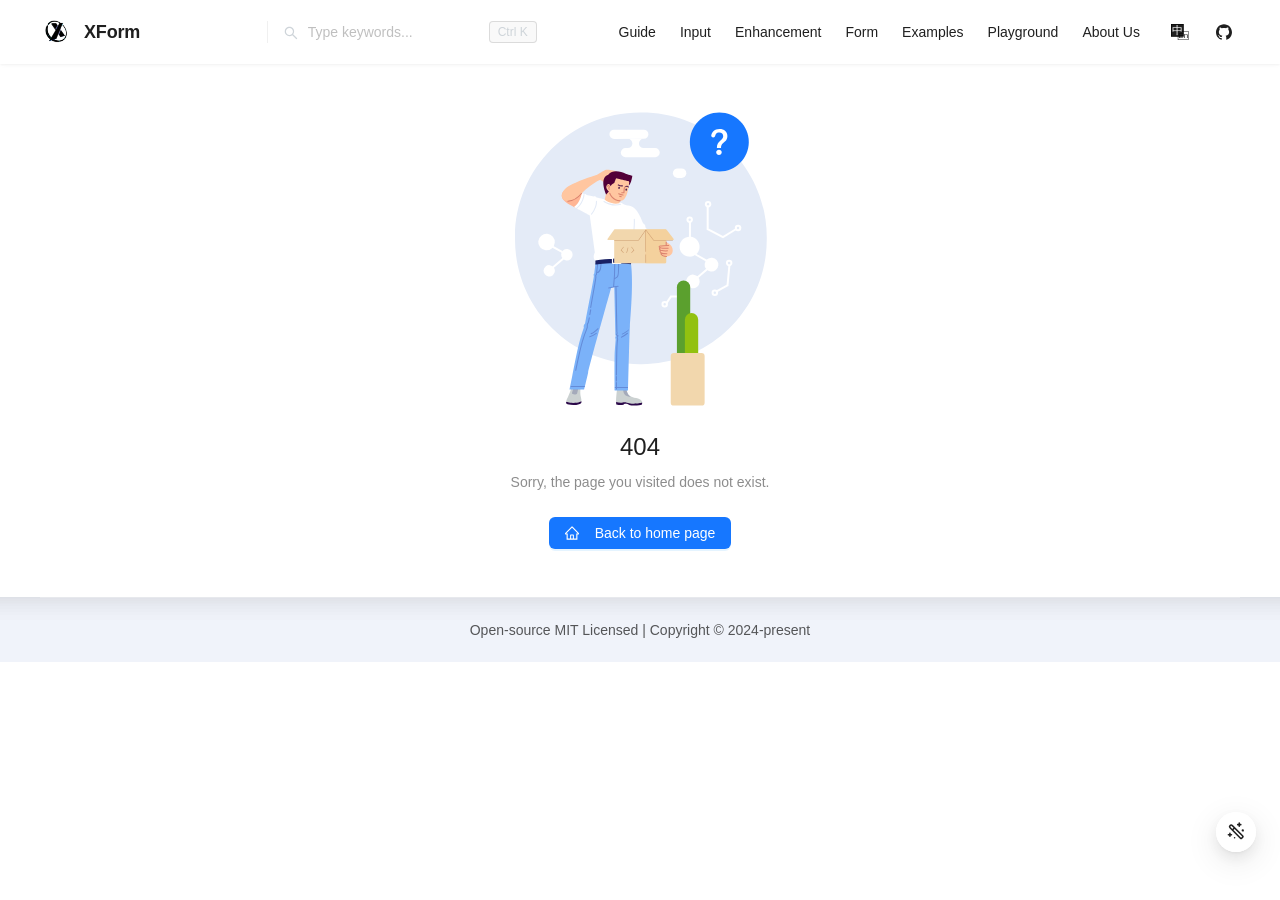
<file: index.html>
<!DOCTYPE html>
<html>
<head>
<meta charset="utf-8">
<meta name="viewport" content="width=device-width, user-scalable=no, initial-scale=1.0, maximum-scale=1.0, minimum-scale=1.0">
<meta http-equiv="X-UA-Compatible" content="ie=edge">
<link rel="shortcut icon" href="/logo.png">
<link rel="stylesheet" href="/umi.4d930445.css">
<script src="/preload_helper.e6234dd9.js"></script>
</head>
<body>
<div id="root"></div>
<script src="/umi.382624f9.js"></script>
</body>
</html>
</file>
<file: umi.4d930445.css>
.dumi-default-tabs-nav{position:relative;display:flex;padding:0 12px}.dumi-default-tabs-nav:after{content:"";position:absolute;left:0;bottom:0;width:100%;height:0;border-bottom:1px dashed #e4e9ec}[data-prefers-color=dark] .dumi-default-tabs-nav:after{border-bottom-color:#2a353c}.dumi-default-tabs-nav-wrap{display:flex;white-space:nowrap;overflow:hidden}.dumi-default-tabs-nav-wrap.dumi-default-tabs-nav-wrap-ping-left{box-shadow:5px 0 5px -5px #0000001a inset}.dumi-default-tabs-nav-wrap.dumi-default-tabs-nav-wrap-ping-right~*>.dumi-default-tabs-nav-more{box-shadow:0 0 5px #0000001a}.dumi-default-tabs-nav-list{position:relative;z-index:1;display:flex;transition:transform .2s}.dumi-default-tabs-nav-more{height:100%;cursor:pointer;background:none;border:0;transition:box-shadow .2s}.dumi-default-tabs-tab{display:flex;margin:0 12px}.dumi-default-tabs-tab-btn{padding:0;color:#4f5866;font-size:14px;line-height:36px;border:0;outline:none;background:transparent;box-sizing:border-box;cursor:pointer;transition:all .2s}[data-prefers-color=dark] .dumi-default-tabs-tab-btn{color:#8590a0}.dumi-default-tabs-tab-btn:hover{color:#30363f}[data-prefers-color=dark] .dumi-default-tabs-tab-btn:hover{color:#c6c9cd}.dumi-default-tabs-tab-active .dumi-default-tabs-tab-btn{color:#30363f}[data-prefers-color=dark] .dumi-default-tabs-tab-active .dumi-default-tabs-tab-btn{color:#c6c9cd}.dumi-default-tabs-ink-bar{position:absolute;height:1px;background:#1677ff;transition:left .2s,width .2s;pointer-events:none;bottom:0}[data-prefers-color=dark] .dumi-default-tabs-ink-bar{background:#0053c8}.dumi-default-tabs-dropdown{position:absolute;background:inherit;border:1px solid #d0d5d8;max-height:200px;overflow:auto}[data-prefers-color=dark] .dumi-default-tabs-dropdown{border-color:#1c2022}.dumi-default-tabs-dropdown>ul{list-style:none;margin:0;padding:0}.dumi-default-tabs-dropdown>ul>li{padding:4px 12px;font-size:14px;cursor:pointer}.dumi-default-tabs-dropdown>ul>li:hover{color:#1677ff}[data-prefers-color=dark] .dumi-default-tabs-dropdown>ul>li:hover{color:#0053c8}.dumi-default-tabs-dropdown>ul>li:not(:last-child){border-bottom:1px dashed #d0d5d8}[data-prefers-color=dark] .dumi-default-tabs-dropdown>ul>li:not(:last-child){border-bottom-color:#1c2022}.dumi-default-tabs-dropdown-hidden,.dumi-default-tabs-tabpane-hidden{display:none}code[class*=language-],pre[class*=language-]{background:#fafafa;color:#383a42;font-family:Fira Code,Fira Mono,Menlo,Consolas,DejaVu Sans Mono,monospace;direction:ltr;text-align:left;white-space:pre;word-spacing:normal;word-break:normal;line-height:1.5;tab-size:2;hyphens:none}code[class*=language-]::selection,code[class*=language-] *::selection,pre[class*=language-] *::selection{background:#e5e5e6;color:inherit}pre[class*=language-]{padding:1em;margin:.5em 0;overflow:auto;border-radius:.3em}:not(pre)>code[class*=language-]{padding:.2em .3em;border-radius:.3em;white-space:normal}.token.comment,.token.prolog,.token.cdata{color:#a0a1a7}.token.doctype,.token.punctuation,.token.entity{color:#383a42}.token.attr-name,.token.class-name,.token.boolean,.token.constant,.token.number,.token.atrule{color:#b76b01}.token.keyword{color:#a626a4}.token.property,.token.tag,.token.symbol,.token.deleted,.token.important{color:#e45649}.token.selector,.token.string,.token.char,.token.builtin,.token.inserted,.token.regex,.token.attr-value,.token.attr-value>.token.punctuation{color:#50a14f}.token.variable,.token.operator,.token.function{color:#4078f2}.token.url{color:#0184bc}.token.attr-value>.token.punctuation.attr-equals,.token.special-attr>.token.attr-value>.token.value.css{color:#383a42}.language-css .token.selector{color:#e45649}.language-css .token.property{color:#383a42}.language-css .token.function,.language-css .token.url>.token.function{color:#0184bc}.language-css .token.url>.token.string.url{color:#50a14f}.language-css .token.important,.language-css .token.atrule .token.rule,.language-javascript .token.operator{color:#a626a4}.language-javascript .token.template-string>.token.interpolation>.token.interpolation-punctuation.punctuation{color:#ca1243}.language-json .token.operator{color:#383a42}.language-json .token.null.keyword{color:#b76b01}.language-markdown .token.url,.language-markdown .token.url>.token.operator,.language-markdown .token.url-reference.url>.token.string{color:#383a42}.language-markdown .token.url>.token.content{color:#4078f2}.language-markdown .token.url>.token.url,.language-markdown .token.url-reference.url{color:#0184bc}.language-markdown .token.blockquote.punctuation,.language-markdown .token.hr.punctuation{color:#a0a1a7;font-style:italic}.language-markdown .token.code-snippet{color:#50a14f}.language-markdown .token.bold .token.content{color:#b76b01}.language-markdown .token.italic .token.content{color:#a626a4}.language-markdown .token.strike .token.content,.language-markdown .token.strike .token.punctuation,.language-markdown .token.list.punctuation,.language-markdown .token.title.important>.token.punctuation{color:#e45649}.token.bold{font-weight:700}.token.comment,.token.italic{font-style:italic}.token.entity{cursor:help}.token.namespace{opacity:.8}.token.token.tab:not(:empty):before,.token.token.cr:before,.token.token.lf:before,.token.token.space:before{color:#383a4233}div.code-toolbar>.toolbar.toolbar>.toolbar-item{margin-right:.4em}div.code-toolbar>.toolbar.toolbar>.toolbar-item>button,div.code-toolbar>.toolbar.toolbar>.toolbar-item>a,div.code-toolbar>.toolbar.toolbar>.toolbar-item>span{background:#e5e5e6;color:#696c77;padding:.1em .4em;border-radius:.3em}div.code-toolbar>.toolbar.toolbar>.toolbar-item>button:hover,div.code-toolbar>.toolbar.toolbar>.toolbar-item>button:focus,div.code-toolbar>.toolbar.toolbar>.toolbar-item>a:hover,div.code-toolbar>.toolbar.toolbar>.toolbar-item>a:focus,div.code-toolbar>.toolbar.toolbar>.toolbar-item>span:hover,div.code-toolbar>.toolbar.toolbar>.toolbar-item>span:focus{background:#c6c7c7;color:#383a42}.line-highlight.line-highlight{background:#383a420d}.line-highlight.line-highlight:before,.line-highlight.line-highlight[data-end]:after{background:#e5e5e6;color:#383a42;padding:.1em .6em;border-radius:.3em;box-shadow:0 2px #0003}pre[id].linkable-line-numbers.linkable-line-numbers span.line-numbers-rows>span:hover:before{background-color:#383a420d}.line-numbers.line-numbers .line-numbers-rows,.command-line .command-line-prompt{border-right-color:#383a4233}.line-numbers .line-numbers-rows>span:before,.command-line .command-line-prompt>span:before{color:#9d9d9f}.rainbow-braces .token.token.punctuation.brace-level-1,.rainbow-braces .token.token.punctuation.brace-level-5,.rainbow-braces .token.token.punctuation.brace-level-9{color:#e45649}.rainbow-braces .token.token.punctuation.brace-level-2,.rainbow-braces .token.token.punctuation.brace-level-6,.rainbow-braces .token.token.punctuation.brace-level-10{color:#50a14f}.rainbow-braces .token.token.punctuation.brace-level-3,.rainbow-braces .token.token.punctuation.brace-level-7,.rainbow-braces .token.token.punctuation.brace-level-11{color:#4078f2}.rainbow-braces .token.token.punctuation.brace-level-4,.rainbow-braces .token.token.punctuation.brace-level-8,.rainbow-braces .token.token.punctuation.brace-level-12{color:#a626a4}pre.diff-highlight>code .token.token.deleted:not(.prefix),pre>code.diff-highlight .token.token.deleted:not(.prefix){background-color:#ff526626}pre.diff-highlight>code .token.token.deleted:not(.prefix)::selection,pre.diff-highlight>code .token.token.deleted:not(.prefix) *::selection,pre>code.diff-highlight .token.token.deleted:not(.prefix)::selection,pre>code.diff-highlight .token.token.deleted:not(.prefix) *::selection{background-color:#fb566940}pre.diff-highlight>code .token.token.inserted:not(.prefix),pre>code.diff-highlight .token.token.inserted:not(.prefix){background-color:#1aff5b26}pre.diff-highlight>code .token.token.inserted:not(.prefix)::selection,pre.diff-highlight>code .token.token.inserted:not(.prefix) *::selection,pre>code.diff-highlight .token.token.inserted:not(.prefix)::selection,pre>code.diff-highlight .token.token.inserted:not(.prefix) *::selection{background-color:#38e06240}.prism-previewer.prism-previewer:before,.prism-previewer-gradient.prism-previewer-gradient div{border-color:hsl(0,0,95%)}.prism-previewer-color.prism-previewer-color:before,.prism-previewer-gradient.prism-previewer-gradient div,.prism-previewer-easing.prism-previewer-easing:before{border-radius:.3em}.prism-previewer.prism-previewer:after{border-top-color:hsl(0,0,95%)}.prism-previewer-flipped.prism-previewer-flipped.after{border-bottom-color:hsl(0,0,95%)}.prism-previewer-angle.prism-previewer-angle:before,.prism-previewer-time.prism-previewer-time:before,.prism-previewer-easing.prism-previewer-easing{background:#fff}.prism-previewer-angle.prism-previewer-angle circle,.prism-previewer-time.prism-previewer-time circle{stroke:#383a42;stroke-opacity:1}.prism-previewer-easing.prism-previewer-easing circle,.prism-previewer-easing.prism-previewer-easing path,.prism-previewer-easing.prism-previewer-easing line{stroke:#383a42}.prism-previewer-easing.prism-previewer-easing circle{fill:transparent}[data-prefers-color=dark] .token.doctype,[data-prefers-color=dark] .token.punctuation,[data-prefers-color=dark] .token.entity,[data-prefers-color=dark] code[class*=language-],[data-prefers-color=dark] pre[class*=language-]{color:#8590a0}[data-prefers-color=dark] .token.comment,[data-prefers-color=dark] .token.prolog,[data-prefers-color=dark] .token.cdata{color:#616d7f}.dumi-default-source-code{position:relative;background-color:#fbfcfd;border-bottom-left-radius:4px;border-bottom-right-radius:4px}.dumi-default-source-code-scroll-container{overflow:auto;width:100%;height:100%}.dumi-default-source-code-scroll-content{position:relative;width:max-content;height:max-content;min-width:100%;min-height:100%}.dumi-default-source-code-scroll-content>pre.prism-code{width:max-content;position:relative;overflow:visible}.dumi-default-source-code>pre.prism-code{overflow:auto}.dumi-default-source-code>pre.prism-code,.dumi-default-source-code-scroll-content>pre.prism-code{margin:0;padding:18px 24px;font-size:14px;line-height:1.58;direction:ltr;background:transparent}.dumi-default-source-code>pre.prism-code:before,.dumi-default-source-code-scroll-content>pre.prism-code:before,.dumi-default-source-code>pre.prism-code:after,.dumi-default-source-code-scroll-content>pre.prism-code:after{content:none}.dumi-default-source-code>pre.prism-code>.highlighted,.dumi-default-source-code-scroll-content>pre.prism-code>.highlighted{position:relative;width:calc(100% + 24px);background-color:#eeeff0}.dumi-default-source-code>pre.prism-code>.highlighted .line-cell,.dumi-default-source-code-scroll-content>pre.prism-code>.highlighted .line-cell{position:relative}.dumi-default-source-code>pre.prism-code>.highlighted .line-cell:after,.dumi-default-source-code-scroll-content>pre.prism-code>.highlighted .line-cell:after{content:"";position:absolute;top:0;right:-24px;bottom:0;width:24px;background-color:#eeeff0}.dumi-default-source-code>pre.prism-code>.highlighted:after,.dumi-default-source-code-scroll-content>pre.prism-code>.highlighted:after{content:"";position:absolute;top:0;left:-24px;bottom:0;width:24px;background-color:#eeeff0}.dumi-default-source-code>pre.prism-code>.wrap,.dumi-default-source-code-scroll-content>pre.prism-code>.wrap{display:table-row}.dumi-default-source-code>pre.prism-code>.wrap>.token-line-num,.dumi-default-source-code-scroll-content>pre.prism-code>.wrap>.token-line-num{display:table-cell;text-align:right;padding-right:1em;user-select:none;opacity:.5}.dumi-default-source-code>pre.prism-code>.wrap>.line-cell,.dumi-default-source-code-scroll-content>pre.prism-code>.wrap>.line-cell{display:table-cell;width:100%}.dumi-default-source-code-copy{position:absolute;z-index:2;top:9px;right:12px;display:inline-block;padding:8px 12px;background-color:#fbfcfdcc;border:0;border-radius:2px;cursor:pointer;transition:all .2s}.dumi-default-source-code-copy>svg{width:16px;fill:#98a3aa;transition:fill .2s}[data-prefers-color=dark] .dumi-default-source-code-copy>svg{fill:#4a545a}.dumi-default-source-code-copy:hover>svg{fill:#7c8a93}[data-prefers-color=dark] .dumi-default-source-code-copy:hover>svg{fill:#616e75}.dumi-default-source-code-copy[data-copied]>svg{fill:#208a41}[data-prefers-color=dark] .dumi-default-source-code-copy[data-copied]>svg{fill:#124c24}.dumi-default-source-code:not(:hover) .dumi-default-source-code-copy{opacity:0;visibility:hidden}[data-prefers-color=dark] .dumi-default-source-code{background-color:#020305}[data-prefers-color=dark] .dumi-default-source-code-copy{background-color:#02030533}[data-prefers-color=dark] .dumi-default-source-code>pre.prism-code>.highlighted{background-color:#1c1d1e}[data-prefers-color=dark] .dumi-default-source-code>pre.prism-code>.highlighted:after{background-color:#1c1d1e}[data-prefers-color=dark] .dumi-default-source-code>pre.prism-code>.highlighted .line-cell:after{background-color:#1c1d1e}.dumi-default-source-code-editor{position:relative}.dumi-default-source-code-editor-textarea{position:absolute;z-index:1;display:block;top:0;left:0;width:100%;height:100%;color:transparent;caret-color:#30363f;overflow-wrap:normal;white-space:pre;box-sizing:border-box;background:transparent;opacity:1;border:0;resize:none;outline:none;overflow:hidden;border-bottom-left-radius:3px;border-bottom-right-radius:3px}[data-prefers-color=dark] .dumi-default-source-code-editor-textarea{caret-color:#c6c9cd}[data-prefers-color=dark] .dumi-default-source-code-editor-textarea:focus::selection{background-color:#0053c84d}.dumi-default-source-code-editor:after{content:"";position:absolute;z-index:0;top:0;left:0;width:100%;height:100%;border-bottom-left-radius:3px;border-bottom-right-radius:3px;pointer-events:none}.dumi-default-source-code-editor:focus-within:after{box-shadow:0 0 0 1px #1677ff inset}[data-prefers-color=dark] .dumi-default-source-code-editor:focus-within:after{box-shadow:0 0 0 1px #0053c8 inset}[data-dumi-tooltip]{position:relative}[data-dumi-tooltip]:before,[data-dumi-tooltip]:after{position:absolute;bottom:100%;left:50%;transform:translate(-50%);display:inline-block;opacity:.7;pointer-events:none;transition:all .2s}[data-dumi-tooltip]:before{content:attr(data-dumi-tooltip);min-width:30px;margin-bottom:8px;padding:5px 8px;color:#fff;font-size:13px;line-height:1.1;white-space:nowrap;background-color:#000;border-radius:2px;box-shadow:0 4px 10px #0000001a;box-sizing:border-box}[data-prefers-color=dark] [data-dumi-tooltip]:before{background-color:#222}[data-dumi-tooltip]:after{content:"";width:0;height:0;border:4px solid transparent;border-top-color:#000}[data-prefers-color=dark] [data-dumi-tooltip]:after{border-top-color:#222}[data-dumi-tooltip]:not(:hover):before,[data-dumi-tooltip]:not(:hover):after{visibility:hidden;opacity:0}[data-dumi-tooltip][data-dumi-tooltip-bottom]:before,[data-dumi-tooltip][data-dumi-tooltip-bottom]:after{bottom:auto;top:100%}[data-dumi-tooltip][data-dumi-tooltip-bottom]:before{margin-top:8px;margin-bottom:0}[data-dumi-tooltip][data-dumi-tooltip-bottom]:after{border-top-color:transparent;border-bottom-color:#000}[data-prefers-color=dark] [data-dumi-tooltip][data-dumi-tooltip-bottom]:after{border-bottom-color:#222}.dumi-default-previewer-actions{display:flex;height:32px;align-items:center;justify-content:center}.dumi-default-previewer-actions:not(:last-child){border-bottom:1px dashed #e4e9ec}[data-prefers-color=dark] .dumi-default-previewer-actions:not(:last-child){border-bottom-color:#2a353c}.dumi-default-previewer-action-btn{display:flex;align-items:center;justify-content:center;width:24px;height:24px;padding:0;border:0;background:transparent;cursor:pointer}.dumi-default-previewer-action-btn>svg{width:16px;fill:#98a3aa;transition:fill .2s}[data-prefers-color=dark] .dumi-default-previewer-action-btn>svg{fill:#4a545a}.dumi-default-previewer-action-btn:hover>svg{fill:#7c8a93}[data-prefers-color=dark] .dumi-default-previewer-action-btn:hover>svg{fill:#616e75}.dumi-default-previewer-action-btn:not(:last-child){margin-inline-end:4px}.dumi-default-previewer-action-sketch>select{position:absolute;-webkit-appearance:none;appearance:none;width:100%;height:100%;opacity:0;cursor:pointer}.dumi-default-previewer-action-sketch[data-copied]>svg{fill:#208a41}.dumi-default-previewer-tabs-single .dumi-default-tabs-nav{display:none}.dumi-default-previewer-editor-tip-btn{position:absolute;-webkit-appearance:none;appearance:none;z-index:2;right:42px;top:9px;padding:8px 12px;cursor:help;background:transparent;border:0;transition:all .2s}.dumi-default-previewer-editor-tip-btn>svg{width:16px;fill:#98a3aa}[data-prefers-color=dark] .dumi-default-previewer-editor-tip-btn>svg{fill:#4a545a}.dumi-default-previewer-editor-tip-btn[data-readonly]>span{position:absolute;top:50%;left:50%;display:block;width:16px;height:2px;background:#98a3aa;transform:rotate(45deg) translate(-50%,120%)}.dumi-default-tabs-tabpane:not(:hover) .dumi-default-previewer-editor-tip-btn{opacity:0;visibility:hidden}.dumi-theme-default-tooltip{position:fixed;min-width:30px;margin-bottom:8px;box-sizing:border-box}.dumi-theme-default-tooltip-hidden{display:none}.dumi-theme-default-tooltip-arrow{border:4px solid transparent;opacity:.7}.dumi-theme-default-tooltip-placement-top .dumi-theme-default-tooltip-arrow{border-top-color:#000;transform:translate(-50%,100%)}.dumi-theme-default-tooltip-bottom .dumi-theme-default-tooltip-arrow{border-bottom-color:#000;transform:translateY(-50%,-100%)}.dumi-theme-default-tooltip-content{padding:5px 8px;color:#fff;font-size:13px;line-height:1.1;white-space:nowrap;background-color:#000;opacity:.7;border-radius:2px;box-shadow:0 4px 10px #0000001a;box-sizing:border-box}[data-prefers-color=dark] .dumi-theme-default-tooltip-content{background-color:#222}.dumi-default-previewer{margin:24px 0 32px;border:1px solid #e4e9ec;border-radius:4px;background-color:inherit}[data-prefers-color=dark] .dumi-default-previewer{border-color:#2a353c}[data-dumi-demo-grid] .dumi-default-previewer{margin:0 0 16px}[data-dumi-demo-grid] .dumi-default-previewer:first-child{margin-top:24px}[data-dumi-demo-grid] .dumi-default-previewer:last-child{margin-bottom:32px}.dumi-default-previewer-demo{border-top-left-radius:2px;border-top-right-radius:2px;padding:40px 24px}.dumi-default-previewer-demo>iframe{display:block;width:100%;height:300px;border:0}.dumi-default-previewer-demo[data-iframe]{position:relative;padding:0;border-top:24px solid #e4e9ec;box-sizing:border-box}[data-prefers-color=dark] .dumi-default-previewer-demo[data-iframe]{border-top-color:#2a353c}.dumi-default-previewer-demo[data-iframe]:after{content:"";position:absolute;top:-19px;left:8px;display:inline-block;width:12px;height:12px;border-radius:50%;background-color:#fd6458;box-shadow:20px 0 #ffbf2b,40px 0 #24cc3d}.dumi-default-previewer-demo[data-transform]{transform:translate(0)}.dumi-default-previewer-demo[data-compact]{padding:0}.dumi-default-previewer-demo[data-error][data-compact]{min-height:30px}.dumi-default-previewer-demo[data-error][data-compact]+.dumi-default-previewer-demo-error{border-top-left-radius:3px;border-top-right-radius:3px}.dumi-default-previewer-demo[data-loading]{position:relative}.dumi-default-previewer-demo[data-loading]:before{position:absolute;top:50%;left:50%;content:"";display:block;height:28px;max-height:90%;aspect-ratio:1;border-radius:50%;border:2.8px solid;border-color:#1677ff transparent;box-sizing:border-box;animation:dumi-previewer-loading 1s infinite;transform:translate(-50%,-50%)}[data-prefers-color=dark] .dumi-default-previewer-demo[data-loading]:before{border-color:#0053c8 transparent}@keyframes dumi-previewer-loading{to{transform:translate(-50%,-50%) rotate(.5turn)}}.dumi-default-previewer-demo[data-loading]>*{opacity:.3!important}.dumi-default-previewer-demo-error{position:relative;margin-top:-30px;height:30px;padding:0 24px;line-height:30px;color:#b23642;font-size:13px;white-space:nowrap;text-overflow:ellipsis;background:#fdf4f5;box-sizing:border-box;overflow:hidden}[data-prefers-color=dark] .dumi-default-previewer-demo-error{color:#c6414e;background:#2a060a}[data-prefers-color=dark] .dumi-default-previewer-demo-error>svg{fill:#c6414e}.dumi-default-previewer-demo-error>svg{width:14px;padding-right:4px;fill:#ce1f31;vertical-align:-.14em}.dumi-default-previewer-meta{border-top:1px solid #e4e9ec}[data-prefers-color=dark] .dumi-default-previewer-meta{border-top-color:#2a353c}.dumi-default-previewer-desc{position:relative}.dumi-default-previewer-desc>.markdown{padding:14px 24px;border-bottom:1px dashed #e4e9ec}[data-prefers-color=dark] .dumi-default-previewer-desc>.markdown{border-bottom-color:#2a353c}.dumi-default-previewer-desc>h5{position:absolute;top:-7px;left:20px;margin:0;padding:0 4px;display:inline-block;font-size:14px;line-height:1;font-weight:700;background:linear-gradient(to top,#fff,#fff 50%,#fff0) 100%}[data-prefers-color=dark] .dumi-default-previewer-desc>h5{background:linear-gradient(to top,#000000f2,#000000f2 50%,#0000) 100%}.dumi-default-previewer-desc>h5>a{color:#30363f}[data-prefers-color=dark] .dumi-default-previewer-desc>h5>a{color:#c6c9cd}.dumi-default-previewer-desc>h5>a:not(:hover){text-decoration:none}.dumi-default-previewer-desc>h5>a>strong{float:inline-start;padding-inline-end:8px;color:#d59200;font-size:12px;line-height:15px}[data-prefers-color=dark] .dumi-default-previewer-desc>h5>a>strong{color:#895e00}.dumi-default-previewer[data-active]{box-shadow:0 0 0 4px #1677ff1a;border-color:#7cb3ff}[data-prefers-color=dark] .dumi-default-previewer[data-active]{box-shadow:0 0 0 4px #0053c81a;border-color:#002962}.dumi-default-previewer[data-debug]{border-color:#ffc23c}[data-prefers-color=dark] .dumi-default-previewer[data-debug]{border-color:#231800}.dumi-default-previewer[data-debug][data-active]{box-shadow:0 0 0 4px #d592001a}[data-prefers-color=dark] .dumi-default-previewer[data-debug][data-active]{box-shadow:0 0 0 4px #895e001a}.dumi-default-container.markdown{padding:18px 0;padding-inline-start:44px;padding-inline-end:16px;border-radius:4px}.dumi-default-container.markdown:not(:first-child){margin-bottom:24px}.dumi-default-container.markdown:not(:last-child){margin-top:32px}.dumi-default-container.markdown>svg{float:left;fill:currentcolor;margin-inline-start:-26px;width:18px}[data-direction=rtl] .dumi-default-container.markdown>svg{float:right}.dumi-default-container.markdown>h4{clear:none;margin:0 0 12px;font-size:15px;line-height:17px}.dumi-default-container.markdown>section{font-size:15px}.dumi-default-container.markdown[data-type=info]{background:#ecf4ff}.dumi-default-container.markdown[data-type=info]>h4,.dumi-default-container.markdown[data-type=info]>svg{color:#3367af}.dumi-default-container.markdown[data-type=info]>section{color:#496a99}[data-prefers-color=dark] .dumi-default-container.markdown[data-type=info]{background:#001c44}[data-prefers-color=dark] .dumi-default-container.markdown[data-type=info]>h4,[data-prefers-color=dark] .dumi-default-container.markdown[data-type=info]>svg{color:#5e8ed0}[data-prefers-color=dark] .dumi-default-container.markdown[data-type=info]>section{color:#7391bc}.dumi-default-container.markdown[data-type=warning]{background:#fff3da}.dumi-default-container.markdown[data-type=warning]>h4,.dumi-default-container.markdown[data-type=warning]>svg{color:#b78314}.dumi-default-container.markdown[data-type=warning]>section{color:#9e7a2d}[data-prefers-color=dark] .dumi-default-container.markdown[data-type=warning]{background:#2d1f00}[data-prefers-color=dark] .dumi-default-container.markdown[data-type=warning]>h4,[data-prefers-color=dark] .dumi-default-container.markdown[data-type=warning]>svg{color:#cd9417}[data-prefers-color=dark] .dumi-default-container.markdown[data-type=warning]>section{color:#b78c2e}.dumi-default-container.markdown[data-type=success]{background:#dff8e7}.dumi-default-container.markdown[data-type=success]>h4,.dumi-default-container.markdown[data-type=success]>svg{color:#238241}.dumi-default-container.markdown[data-type=success]>section{color:#357047}[data-prefers-color=dark] .dumi-default-container.markdown[data-type=success]{background:#082210}[data-prefers-color=dark] .dumi-default-container.markdown[data-type=success]>h4,[data-prefers-color=dark] .dumi-default-container.markdown[data-type=success]>svg{color:#2a9a4d}[data-prefers-color=dark] .dumi-default-container.markdown[data-type=success]>section{color:#3d8654}.dumi-default-container.markdown[data-type=error]{background:#fdf4f5}.dumi-default-container.markdown[data-type=error]>h4,.dumi-default-container.markdown[data-type=error]>svg{color:#b23642}.dumi-default-container.markdown[data-type=error]>section{color:#955359}[data-prefers-color=dark] .dumi-default-container.markdown[data-type=error]{background:#2a060a}[data-prefers-color=dark] .dumi-default-container.markdown[data-type=error]>h4,[data-prefers-color=dark] .dumi-default-container.markdown[data-type=error]>svg{color:#c6414e}[data-prefers-color=dark] .dumi-default-container.markdown[data-type=error]>section{color:#ad5962}.dumi-default-content-tabs{list-style-type:none;display:flex;align-items:center;height:60px;margin:-48px -48px 48px;padding:0 48px;border-bottom:1px solid #e4e9ec}[data-prefers-color=dark] .dumi-default-content-tabs{border-bottom-color:#2a353c}@media only screen and (max-width: 767px){.dumi-default-content-tabs{margin:-24px -24px 24px;padding:0 24px;height:42px}}[data-no-sidebar] .dumi-default-content-tabs{margin:0 0 48px;padding:0}@media only screen and (max-width: 767px){[data-no-sidebar] .dumi-default-content-tabs{margin-bottom:24px}}.dumi-default-content-tabs>li{height:inherit}.dumi-default-content-tabs>li>button{padding:0;height:inherit;color:#4f5866;font-size:17px;border:0;background:transparent;cursor:pointer;transition:all .2s}[data-prefers-color=dark] .dumi-default-content-tabs>li>button{color:#8590a0}.dumi-default-content-tabs>li>button:hover{color:#1677ff}[data-prefers-color=dark] .dumi-default-content-tabs>li>button:hover{color:#0053c8}.dumi-default-content-tabs>li:not(last-child){margin-inline-end:42px}@media only screen and (max-width: 767px){.dumi-default-content-tabs>li:not(last-child){margin-inline-end:20px}}.dumi-default-content-tabs>li[data-active]{position:relative}.dumi-default-content-tabs>li[data-active]>button{color:#30363f}[data-prefers-color=dark] .dumi-default-content-tabs>li[data-active]>button{color:#c6c9cd}.dumi-default-content-tabs>li[data-active]:after{content:"";position:absolute;left:0;right:0;bottom:-1px;height:1px;background-color:#1677ff}[data-prefers-color=dark] .dumi-default-content-tabs>li[data-active]:after{background-color:#0053c8}.dumi-default-badge{display:inline-block;margin-inline-start:2px;padding:1px 8px;font-size:12px;font-weight:400;line-height:20px;border-radius:4px;vertical-align:top}.dumi-default-badge:not([type]),.dumi-default-badge[type=info]{color:#1677ff;background:#e2eeff}[data-prefers-color=dark] .dumi-default-badge:not([type]),[data-prefers-color=dark] .dumi-default-badge[type=info]{color:#1677ff;background:#002962}.dumi-default-badge[type=warning]{color:#d59200;background:#ffefcb}[data-prefers-color=dark] .dumi-default-badge[type=warning]{color:#d59200;background:#231800}.dumi-default-badge[type=success]{color:#208a41;background:#cbf3d7}[data-prefers-color=dark] .dumi-default-badge[type=success]{color:#208a41;background:#092712}.dumi-default-badge[type=error]{color:#ce1f31;background:#fbe2e5}[data-prefers-color=dark] .dumi-default-badge[type=error]{color:#ce1f31;background:#3c090e}.dumi-default-table{margin:24px 0 32px;transform:translate(0)}.dumi-default-table-content{overflow:auto}.dumi-default-table-content:before,.dumi-default-table-content:after{content:"";display:block;position:fixed;z-index:1;top:0;bottom:0;width:6px;pointer-events:none}.dumi-default-table-content[data-left-folded]:before{left:0;background-image:linear-gradient(to right,#0000001a,#0000)}[data-prefers-color=dark] .dumi-default-table-content[data-left-folded]:before{background-image:linear-gradient(to right,#00000080,#0000)}.dumi-default-table-content[data-right-folded]:after{right:0;background-image:linear-gradient(to left,#0000001a,#0000)}[data-prefers-color=dark] .dumi-default-table-content[data-right-folded]:after{background-image:linear-gradient(to left,#00000080,#0000)}.dumi-default-table-content>table>thead>tr>th,.dumi-default-table-content>table>tr>th{white-space:nowrap}.dumi-default-api-type [data-token="|"],.dumi-default-api-type [data-token="=>"]{padding:0 .5em}.dumi-default-api-type [data-token=";"],.dumi-default-api-type [data-token=":"],.dumi-default-api-type [data-token=","],.dumi-default-api-type [data-token=async],.dumi-default-api-type [data-token="{"]{padding-right:.5em}.dumi-default-api-type [data-token="}"]{padding-left:.5em}.dumi-default-api-release [data-release]+[data-release]{margin-left:.5em}.dumi-default-api-release .dumi-default-badge{transform:scale(.9)}.dumi-default-api-release-name[data-release=deprecated]{text-decoration:line-through}.dumi-default-api-release-modifer[data-release=deprecated]{cursor:help;border-bottom:1px dotted #4f5866}.dumi-default-tree{padding:16px;margin:24px 0 32px;background:#fbfcfd;border:1px solid #e4e9ec;border-radius:2px;color:#30363f;overflow-y:auto}[data-prefers-color=dark] .dumi-default-tree{color:#c6c9cd;background:#020305;border-color:#1c2022}.dumi-default-tree small{padding-left:24px;color:#616d7f;font-size:14px;white-space:nowrap}[data-prefers-color=dark] .dumi-default-tree small{color:#616d7f}.dumi-default-tree small:before{content:"# "}.dumi-default-tree.rc-tree{transition:all .3s;line-height:1.5715;list-style:none;font-size:14px}.dumi-default-tree.rc-tree .rc-tree-treenode{position:relative;display:flex;align-items:flex-start}.dumi-default-tree.rc-tree .rc-tree-treenode:before{position:absolute;top:0;right:0;bottom:4px;left:0;transition:background .3s;content:""}.dumi-default-tree.rc-tree .rc-tree-treenode:hover:before{background:#eeeff0}[data-prefers-color=dark] .dumi-default-tree.rc-tree .rc-tree-treenode:hover:before{background:#1c1d1e}.dumi-default-tree.rc-tree .rc-tree-treenode>*{z-index:1}.dumi-default-tree.rc-tree .rc-tree-treenode span.rc-tree-switcher{display:flex;align-items:center;justify-content:center;width:24px;height:28px;margin-right:2px;line-height:28px;background:transparent;cursor:pointer;flex-shrink:0}.dumi-default-tree.rc-tree .rc-tree-treenode .rc-tree-node-content-wrapper{flex:auto;min-height:28px;margin:0;padding:0 4px;line-height:28px;cursor:pointer;white-space:nowrap}.dumi-default-tree.rc-tree .rc-tree-treenode .rc-tree-node-content-wrapper .rc-tree-iconEle{margin-right:6px;vertical-align:0}.dumi-default-tree.rc-tree.rc-tree-show-line .rc-tree-indent{display:inline-block;height:0;vertical-align:bottom;flex-shrink:0}.dumi-default-tree.rc-tree.rc-tree-show-line .rc-tree-indent-unit{position:relative;display:inline-block;width:24px;height:28px}.dumi-default-tree.rc-tree.rc-tree-show-line .rc-tree-indent-unit:before{position:absolute;top:0;right:12px;bottom:-4px;border-right:1px solid #d9d9d9;content:""}.dumi-default-tree.rc-tree.rc-tree-show-line .rc-tree-indent-unit-end:before{display:none}.dumi-default-tree.rc-tree.rc-tree-show-line .tree-switcher-leaf-line{position:relative;z-index:1;display:inline-block;width:100%;height:100%;text-align:center}.dumi-default-tree.rc-tree.rc-tree-show-line .tree-switcher-leaf-line:before{position:absolute;top:0;bottom:-4px;margin-left:-1px;border-left:1px solid #d9d9d9;content:" "}.dumi-default-tree.rc-tree.rc-tree-show-line .tree-switcher-leaf-line:after{position:absolute;top:0;bottom:14px;width:12px;margin-left:-1px;border-bottom:1px solid #d9d9d9;content:" "}.dumi-default-tree.rc-tree.rc-tree-show-line .rc-tree-treenode-leaf-last .tree-switcher-leaf-line:before{height:14px}.dumi-default-tree-icon{width:16px;color:#30363f;vertical-align:-.225em;display:inline-block}[data-prefers-color=dark] .dumi-default-tree-icon{color:#c6c9cd}.ant-motion-collapse{overflow:hidden;transition:height .2s ease-in-out,opacity .2s ease-in-out!important}.__diff--dark .jsondiffpatch-modified .jsondiffpatch-right-value pre{background:#1b5e20}.__diff--dark .jsondiffpatch-modified .jsondiffpatch-left-value pre{background:#ff5252}*{padding:0;margin:0;box-sizing:border-box}.jse-menu{display:none!important}#nprogress{pointer-events:none}#nprogress .bar{background:var;position:fixed;z-index:1031;top:0;left:0;width:100%;height:2px}#nprogress .peg{display:block;position:absolute;right:0;width:100px;height:100%;box-shadow:0 0 10px undefined,0 0 5px undefined;opacity:1;transform:rotate(3deg) translateY(-4px)}#nprogress .spinner{display:block;position:fixed;z-index:1031;top:15px;right:15px}#nprogress .spinner-icon{width:18px;height:18px;box-sizing:border-box;border:solid 2px transparent;border-top-color:undefined;border-left-color:undefined;border-radius:50%;animation:nprogress-spinner .4s linear infinite}.nprogress-custom-parent{overflow:hidden;position:relative}.nprogress-custom-parent #nprogress .spinner,.nprogress-custom-parent #nprogress .bar{position:absolute}@keyframes nprogress-spinner{0%{transform:rotate(0)}to{transform:rotate(360deg)}}@keyframes react-loading-skeleton{to{transform:translate(100%)}}.react-loading-skeleton{--base-color: #ebebeb;--highlight-color: #f5f5f5;--animation-duration: 1.5s;--animation-direction: normal;--pseudo-element-display: block;background-color:var(--base-color);width:100%;border-radius:.25rem;display:inline-flex;line-height:1;position:relative;user-select:none;overflow:hidden}.react-loading-skeleton:after{content:" ";display:var(--pseudo-element-display);position:absolute;top:0;left:0;right:0;height:100%;background-repeat:no-repeat;background-image:var( --custom-highlight-background, linear-gradient( 90deg, var(--base-color) 0%, var(--highlight-color) 50%, var(--base-color) 100% ) );transform:translate(-100%);animation-name:react-loading-skeleton;animation-direction:var(--animation-direction);animation-duration:var(--animation-duration);animation-timing-function:ease-in-out;animation-iteration-count:infinite}@media (prefers-reduced-motion){.react-loading-skeleton{--pseudo-element-display: none}}.dumi-default-loading-skeleton .react-loading-skeleton{margin-block-end:.38em}.dumi-default-loading-skeleton .react-loading-skeleton.first-line{width:calc(100% - 2em);margin-inline-start:2em}[data-prefers-color=dark] .dumi-default-loading-skeleton .react-loading-skeleton{--highlight-color: rgba(198, 201, 205, .22);--base-color: #30363f}
</file>
